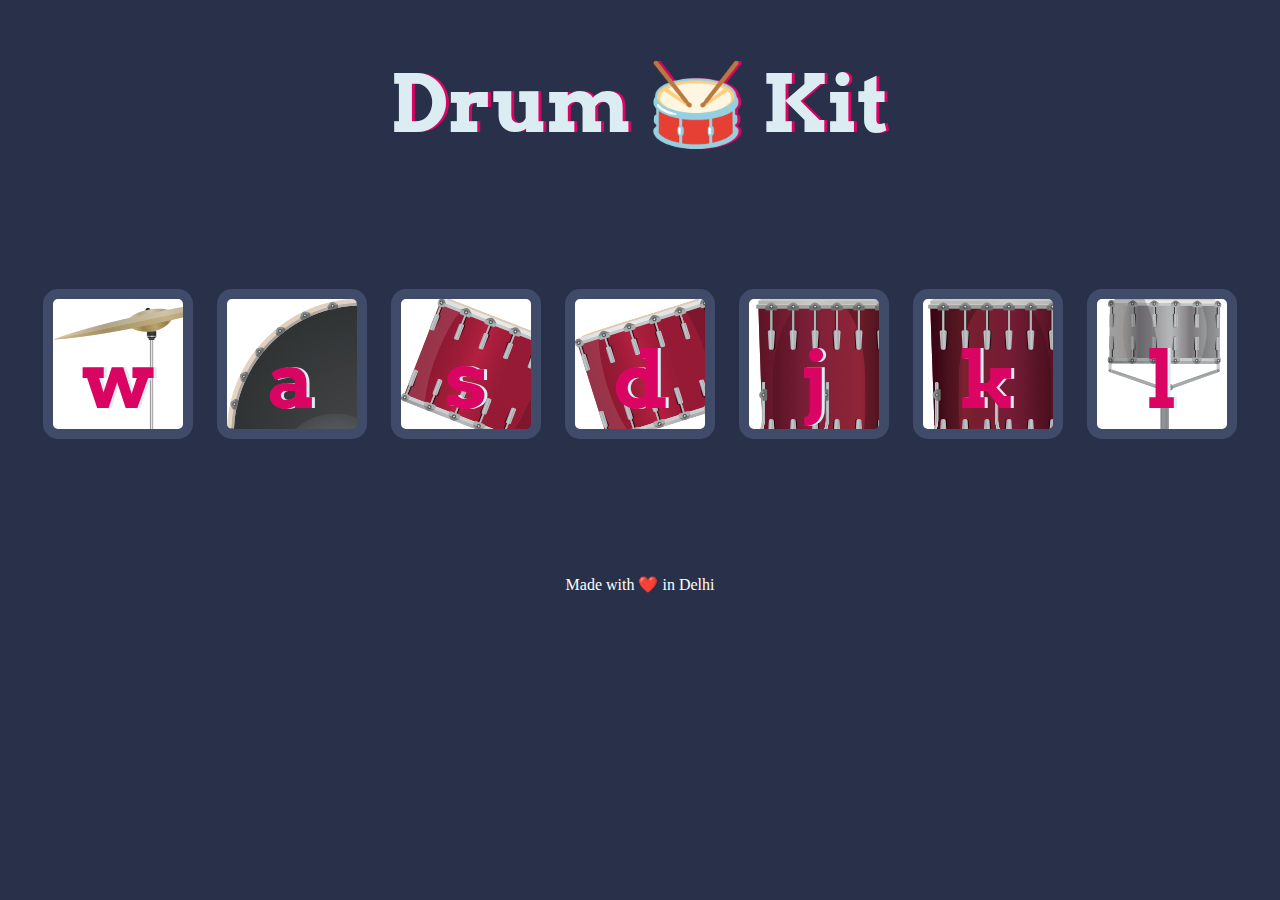
<file: index.html>
<!DOCTYPE html>
<html lang="en" dir="ltr">

<head>
  <meta charset="utf-8">
  <title>Drum Kit</title>
   <link rel="icon" href="drumkitpic.png"/>
  <link rel="stylesheet" href="styles.css">
  <link href="https://fonts.googleapis.com/css?family=Arvo" rel="stylesheet">
</head>

<body>

  <h1 id="title">Drum 🥁 Kit</h1>
  <div class="set">
    <button id="d1" class="w drum ">w</button>
    <button id="d2" class="a drum">a</button>
    <button id="d3" class="s drum">s</button>
    <button id="d4" class="d drum">d</button>
    <button id="d5" class="j drum">j</button>
    <button id="d6" class="k drum">k</button>
    <button id="d7" class="l drum">l</button>
  </div>
<!-- <script src="index.js"></script>
 -->
 <script src="index.js"></script>
   <footer style="color:white">Made with ❤️ in Delhi
 </footer>
  
</body>

</html>
</file>
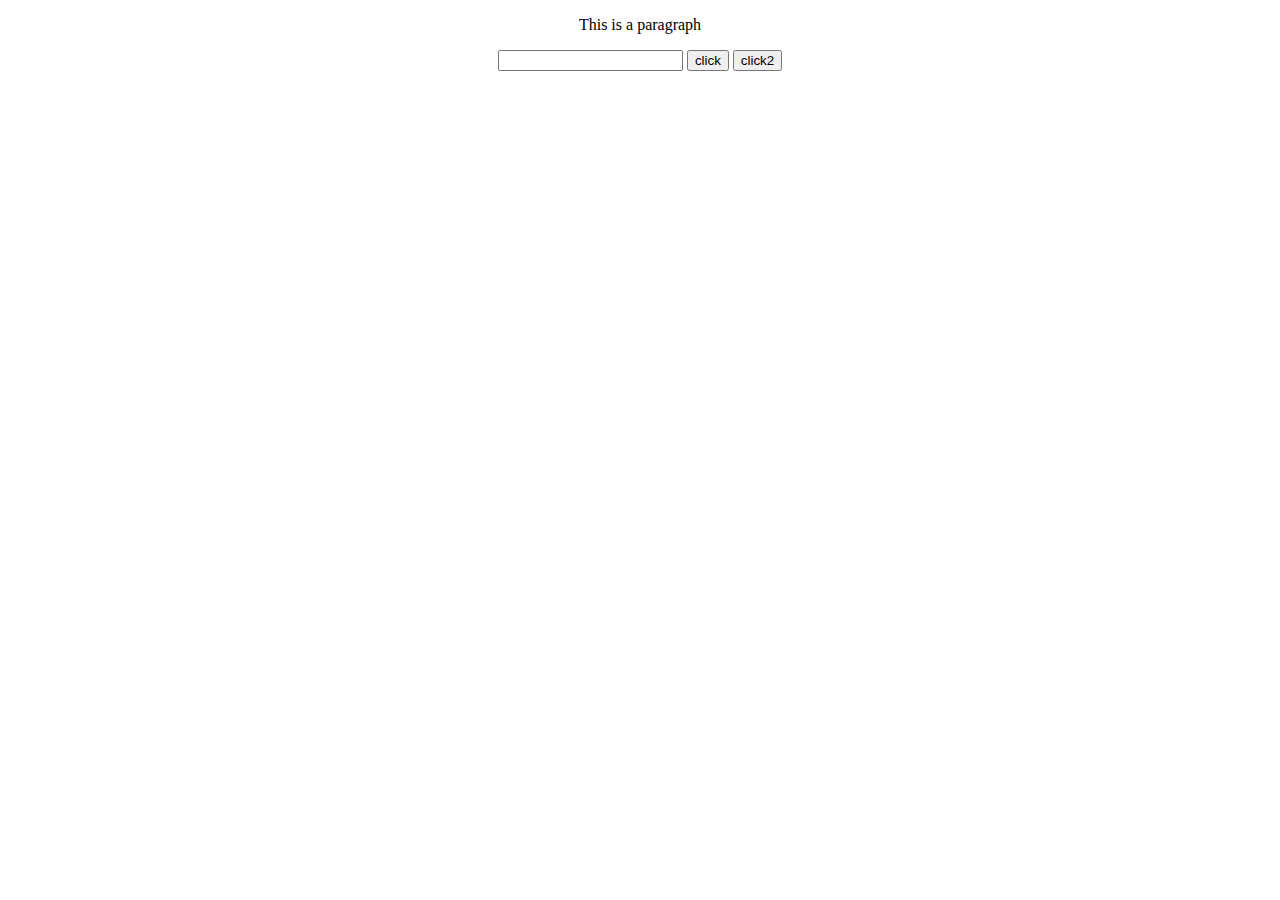
<file: images/work.html>
<!DOCTYPE html>
<!-- saved from url=(0040)file:///F:/my%20designs/webinar/new.html -->
<html lang="en"><head><meta http-equiv="Content-Type" content="text/html; charset=UTF-8">
    
    <meta name="viewport" content="width=device-width, initial-scale=1.0">
    <title>work</title>
    <script src="./work_files/jquery.min.js.download"></script>

</head>

<body>
    <center>

        <p id="para">This is a paragraph</p>


        <input type="text" id="t" class="te">
        <button class="c" id="b">click</button>
        <button class="c" id="b1">click2</button>



    </center>

    <script>

       // var a=document.getElementById("para").id;
       // var a=document.getElementById("b").type;
     //   var a=document.getElementById("t").value;
      
    /*  document.getElementById("para").style.color="red";
     document.getElementById("para").style.fontsize="89%";
      */
   //  var a=document.getElementById("t").setAttribute("value","renu");
/*   var a= document.getElementById("para").value;
  a.setAtrribute("id","spara");
  document.body.appendChild(a);
        console.log(a);
 */
        /* document.getElementById("t").addEventListener("keyup", function () {
            var val = document.getElementById("t").value;
            console.log(val.toUpperCase);
        }); */

       /*  document.getElementById("t").addEventListener("click",function(){
                alert("hii")
                var i=this.id;
                console.log(i);
        }); */
     

//var a=$("#para").attr("id","hii");
//var a=$("#t").val();

//var a=$("#t").attr("value","hii");
//img=?
//$("#img1").attr("src","images/dice.png");

$(#para).css("color","red");


    </script>


</body></html>
</file>
<file: styles.css>
body {
  text-align: center;
  background-color: #283149;
}

h1 {
  font-size: 5rem;
  color: #DBEDF3;
  font-family: "Arvo", cursive;
  text-shadow: 3px 0 #DA0463;

}



.w {
background-image: url(images/crash.png);
}

.a {
  background-image: url(images/kick.png);

}

.s {
  background-image: url(images/tom1.png);

}

.d {
  background-image: url(images/tom2.png);

}

.j {
  background-image: url(images/tom3.png);

}

.k {
  background-image: url(images/tom4.png);

}

.l {
  background-image: url(images/snare.png);

}

.set {
  margin: 10% auto;
}

.game-over {
  background-color: red;
  opacity: 0.8;
}

.pressed {
  box-shadow: 0 3px 4px 0 #DBEDF3;
  opacity: 0.5;
}

.red {
  color: red;
}

.drum {
  outline: none;
  border: 10px solid #404B69;
  font-size: 5rem;
  font-family: 'Arvo', cursive;
  line-height: 2;
  font-weight: 900;
  color: #DA0463;
  text-shadow: 3px 0 #DBEDF3;
  border-radius: 15px;
  display: inline-block;
  width: 150px;
  height: 150px;
  text-align: center;
  margin: 10px;
  background-color: white;
}
</file>
